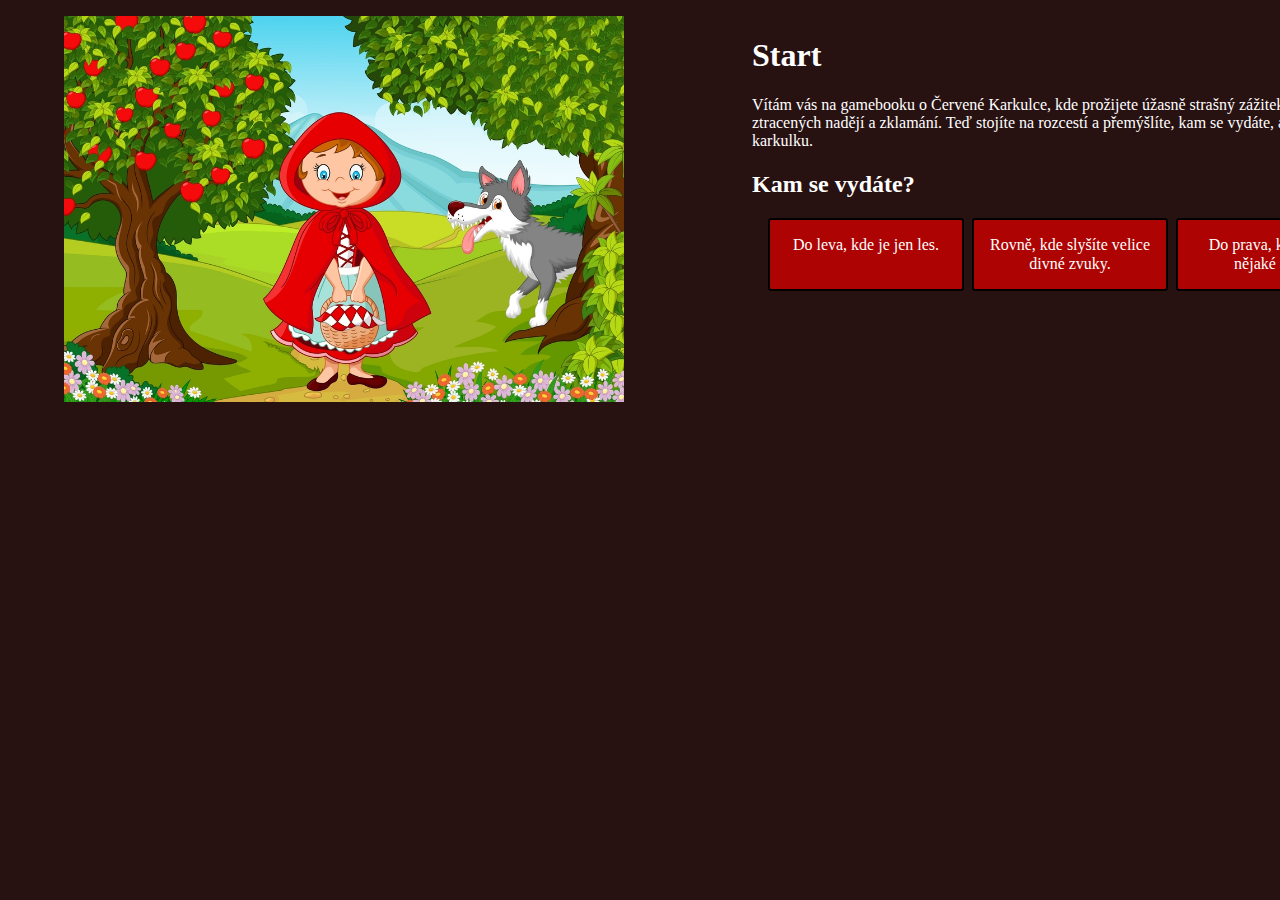
<file: index.html>
<!DOCTYPE html>
<html lang="cs">

<head>
    <meta charset="UTF-8">
    <meta name="viewport" content="width=device-width, initial-scale=1.0">
    <link href="./styles/normalize.css" rel="stylesheet" type="text/css">
    <link href="./styles/style.css" rel="stylesheet" type="text/css">
    <title>Start</title>
</head>

<body>
    <div class="main-content">
        <div class="content">
            <header class="header-content">
                <a href="./index.html">
                    <h1>Start</h1>
                </a>
                <p>Vítám vás na gamebooku o Červené Karkulce, kde prožijete úžasně strašný zážitek, plný ztracených nadějí a zklamání. Teď stojíte na rozcestí a přemýšlíte, kam se vydáte, aby jste našli karkulku.</p>
                <h2>Kam se vydáte?</h2>
            </header>

            <div class="options">
                <a href="./doleva.html" class="button">Do leva, kde je jen les.</a>
                <a href="./rovne.html" class="button">Rovně, kde slyšíte velice divné zvuky.</a>
                <a href="./doprava.html" class="button">Do prava, kde vidíte nějaké stíny.</a>
            </div>
        </div>

        <div class="image-content"><img src="./img/karkulak.webp" alt="Karkulák"></div>
    </div>

</body>

</html>
</file>
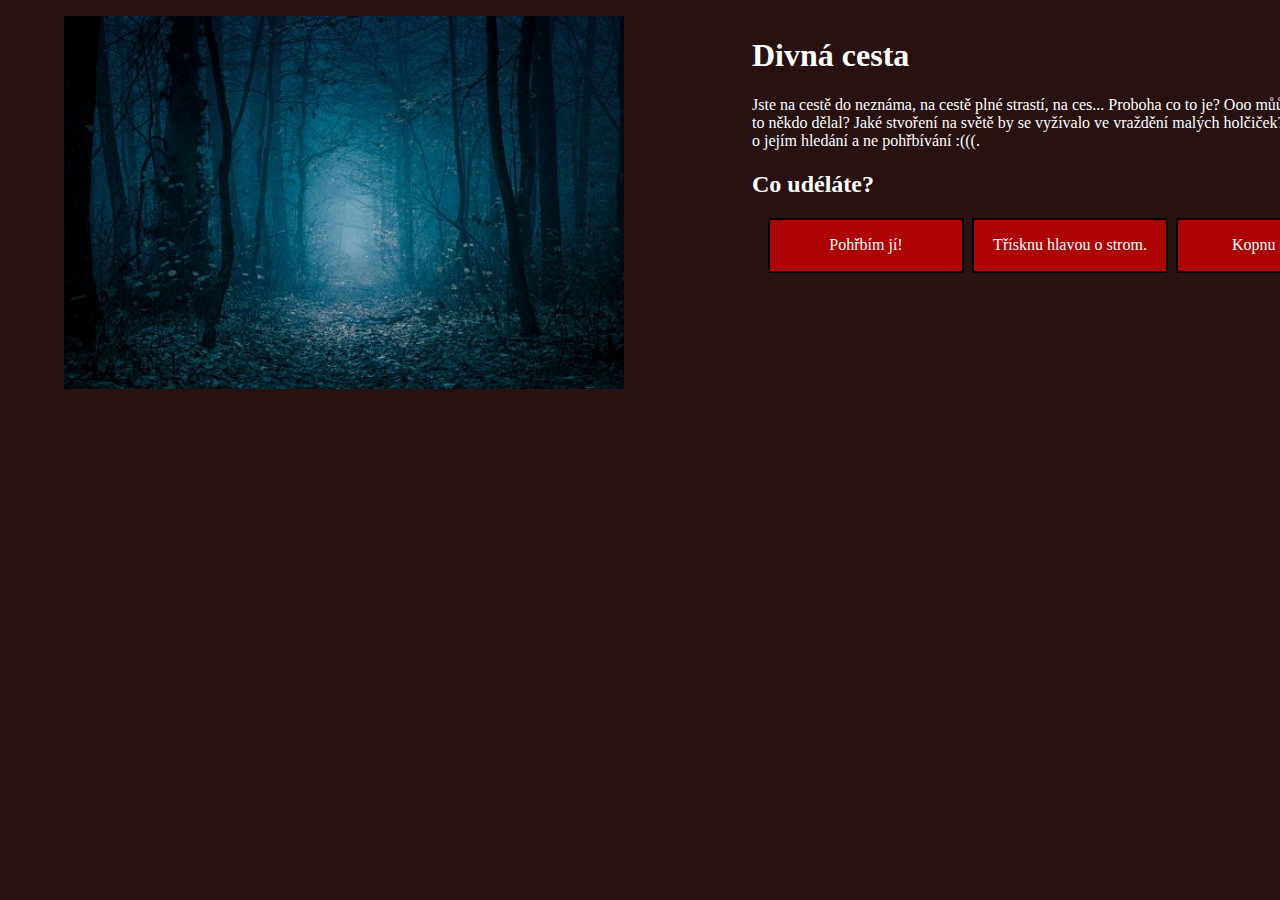
<file: cestadal.html>
<!DOCTYPE html>
<html lang="cs">

<head>
    <meta charset="UTF-8">
    <meta name="viewport" content="width=device-width, initial-scale=1.0">
    <link href="./styles/normalize.css" rel="stylesheet" type="text/css">
    <link href="./styles/style.css" rel="stylesheet" type="text/css">
    <title>Divná cesta</title>
</head>

<body>
    <div class="main-content">
        <div class="content">
            <header class="header-content">
                <a href="./index.html">
                    <h1>Divná cesta</h1>
                </a>
                <p>Jste na cestě do neznáma, na cestě plné strastí, na ces... Proboha co to je? Ooo můůůj božeeee [velice vyděšený výraz]! Proč by to někdo dělal? Jaké stvoření na světě by se vyžívalo ve vraždění malých holčiček??? Však to je karkulka a tento příběh měl být o jejím hledání a ne pohřbívání :(((.</p>
                <h2>Co udéláte?</h2>
            </header>

            <div class="options">
                <a href="./pohreb.html" class="button">Pohřbím jí!</a>
                <a href="./trisknouthlavou.html" class="button">Třísknu hlavou o strom.</a>
                <a href="./kopnuti.html" class="button">Kopnu do ní.</a>
                <a href="./papuuu.html" class="button">Sežeru jí.</a>
            </div>
        </div>

        <div class="image-content"><img src="./img/cesta.webp" alt="Kamarádi na benzínce"></div>

    </div>

</body>

</html>
</file>
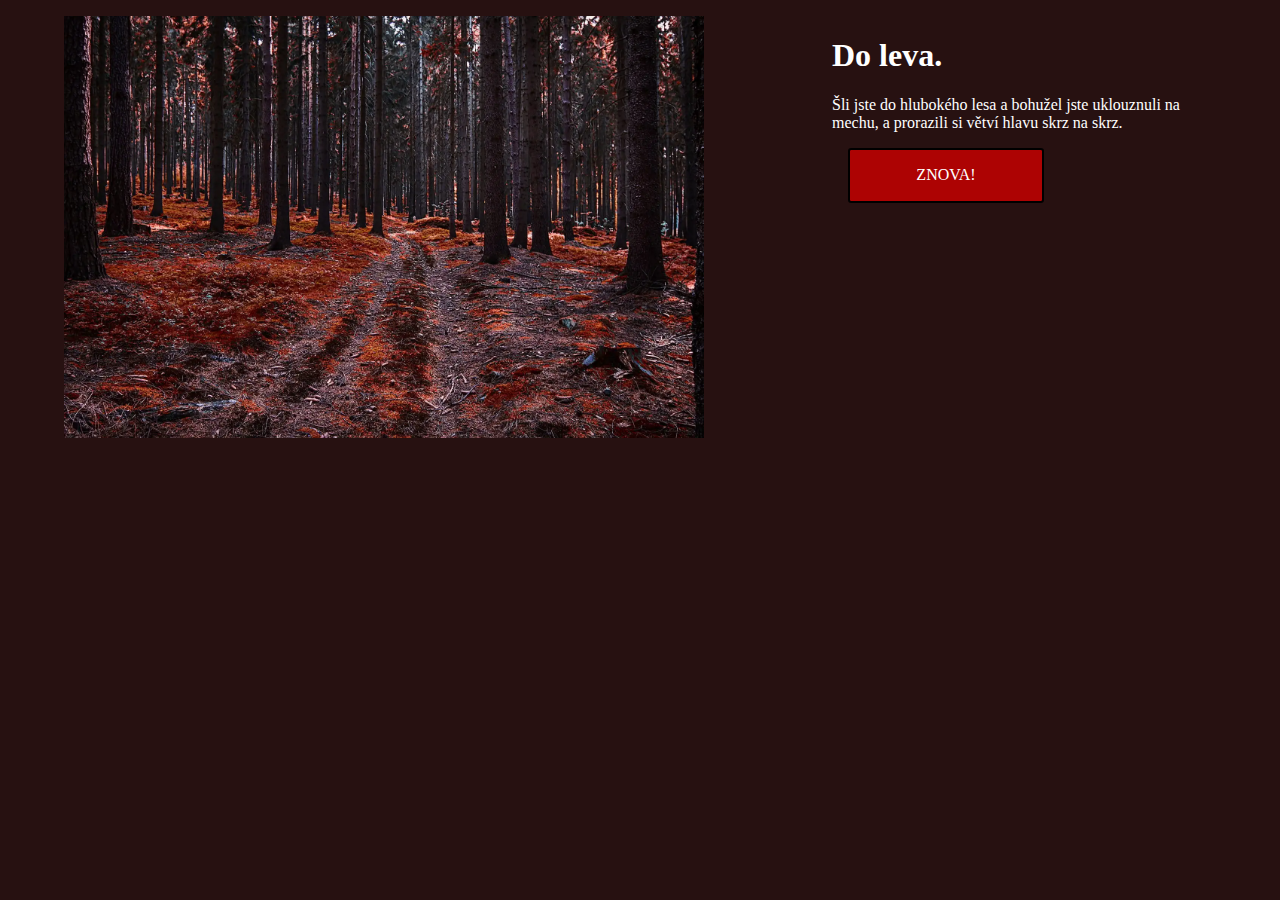
<file: doleva.html>
<!DOCTYPE html>
<html lang="cs">

<head>
    <meta charset="UTF-8">
    <meta name="viewport" content="width=device-width, initial-scale=1.0">
    <link href="./styles/normalize.css" rel="stylesheet" type="text/css">
    <link href="./styles/style.css" rel="stylesheet" type="text/css">
    <title>konec hry</title>
</head>

<body>
    <div class="main-content">
        <div class="content">
            <header class="header-content">
                <a href="./index.html">
                    <h1>Do leva.</h1>
                </a>
                <p>Šli jste do hlubokého lesa a bohužel jste uklouznuli na mechu, a prorazili si větví hlavu skrz na skrz.</p>
            </header>
            <div class="options">
                <a href="./index.html" class="button">ZNOVA!</a>
            </div>
        </div>
        


        <div class="image-content">
            <img src="./img/kravavyles.webp" alt="Auto na dálnici">
        </div>
    </div>

</body>

</html>
</file>
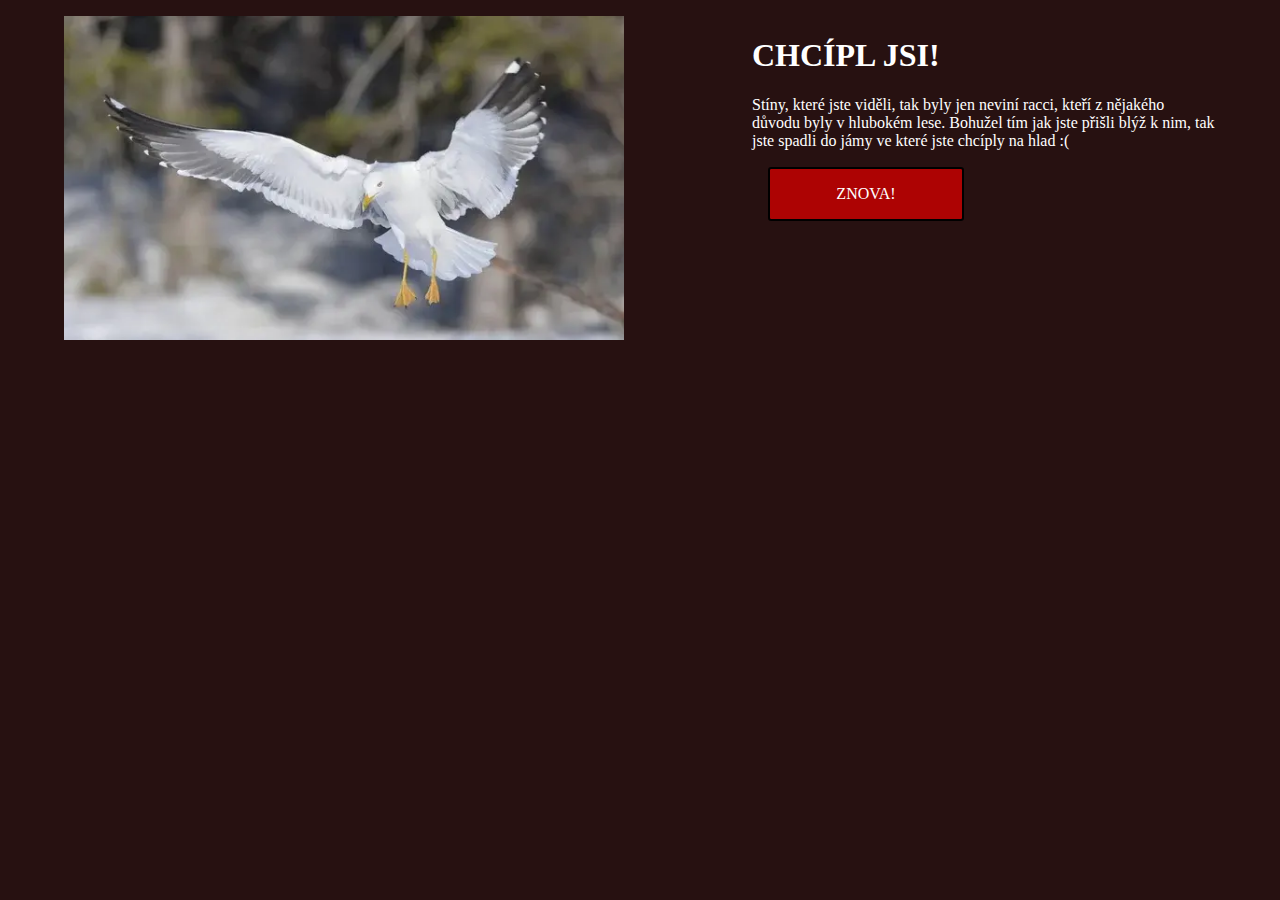
<file: doprava.html>
<!DOCTYPE html>
<html lang="cs">

<head>
    <meta charset="UTF-8">
    <meta name="viewport" content="width=device-width, initial-scale=1.0">
    <link href="./styles/normalize.css" rel="stylesheet" type="text/css">
    <link href="./styles/style.css" rel="stylesheet" type="text/css">
    <title>Jáma</title>
</head>

<body>
    <div class="main-content">
        <div class="content">
            <header class="header-content">
                <a href="./index.html">
                    <h1>CHCÍPL JSI!</h1>
                </a>
                <p>Stíny, které jste viděli, tak byly jen neviní racci, kteří z nějakého důvodu byly v hlubokém lese. Bohužel tím jak jste přišli blýž k nim, tak jste spadli do jámy ve které jste chcíply na hlad :(</p>
            </header>


            <div class="options">
                <a href="./index.html" class="button">ZNOVA!</a>
            </div>
        </div>

        
        <div class="image-content"><img src="./img/racek.webp" alt="fracek">
        
    </div>

</body>

</html>
</file>
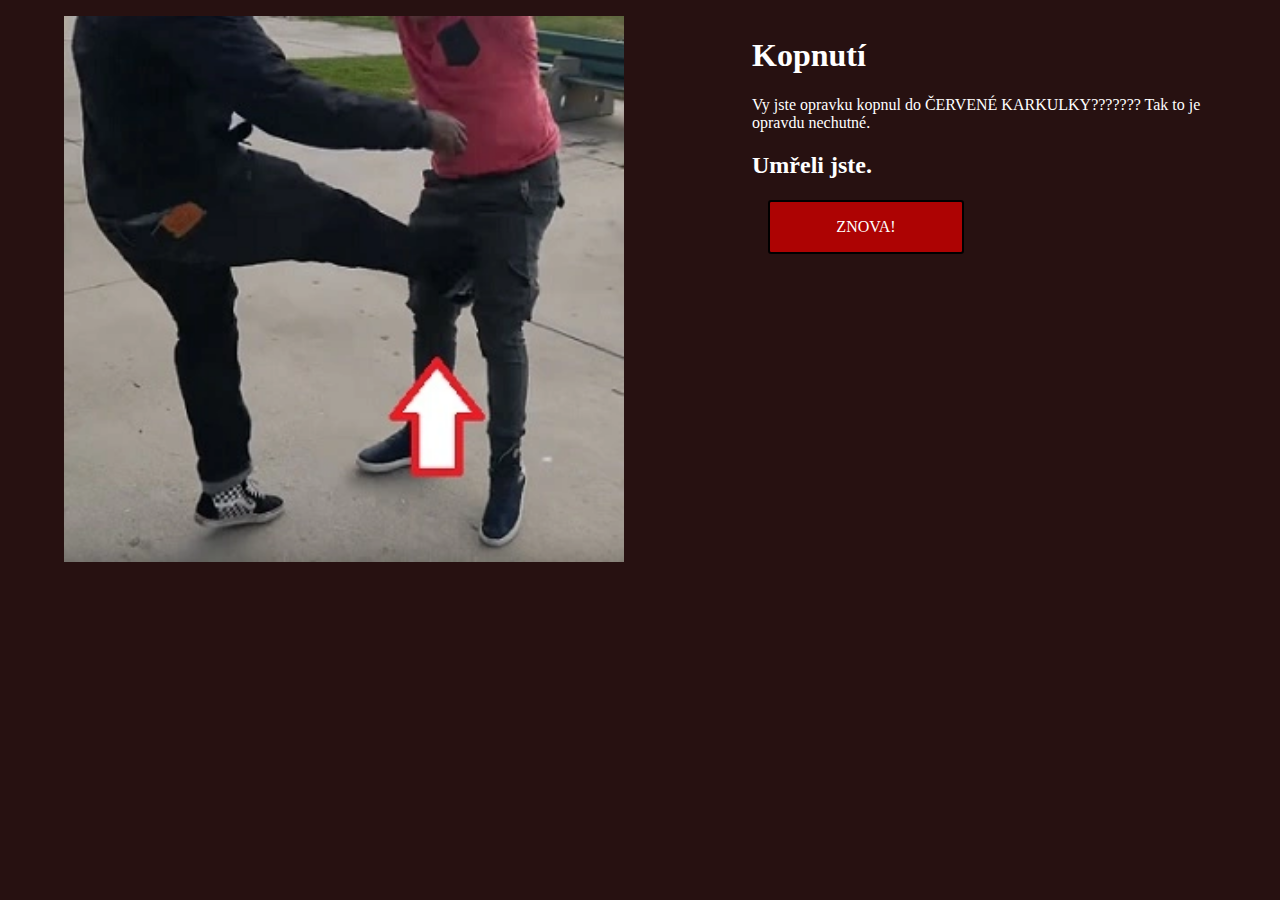
<file: kopnuti.html>
<!DOCTYPE html>
<html lang="cs">

<head>
    <meta charset="UTF-8">
    <meta name="viewport" content="width=device-width, initial-scale=1.0">
    <link href="./styles/normalize.css" rel="stylesheet" type="text/css">
    <link href="./styles/style.css" rel="stylesheet" type="text/css">
    <title>Kopnutí??</title>
</head>

<body>
    <div class="main-content">
        <div class="content">
            <header class="header-content">
                <a href="./index.html">
                    <h1>Kopnutí</h1>
                </a>
                <p>Vy jste opravku kopnul do ČERVENÉ KARKULKY??????? Tak to je opravdu nechutné.</p>
                <h2>Umřeli jste.</h2>
            </header>

            <div class="options">
                <a href="./index.html" class="button">ZNOVA!</a>
            </div>
        </div>

        <div class="image-content"><img src="./img/kopnuti.webp" alt="kopnutí"></div>
    </div>

</body>

</html>
</file>
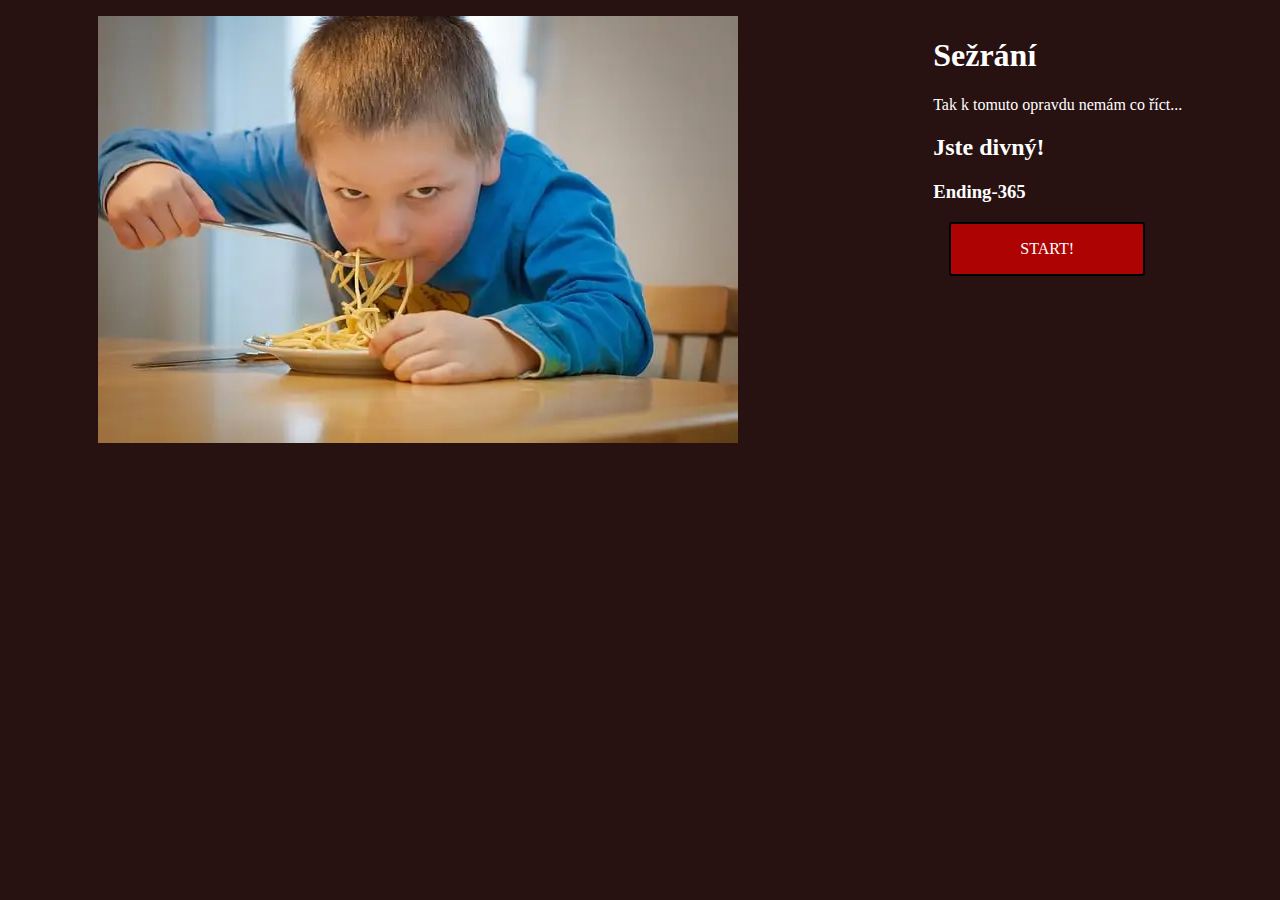
<file: papuuu.html>
<!DOCTYPE html>
<html lang="cs">

<head>
    <meta charset="UTF-8">
    <meta name="viewport" content="width=device-width, initial-scale=1.0">
    <link href="./styles/normalize.css" rel="stylesheet" type="text/css">
    <link href="./styles/style.css" rel="stylesheet" type="text/css">
    <title>HAMHAM</title>
</head>

<body>
    <div class="main-content">
        <div class="content">
            <header class="header-content">
                <a href="./index.html">
                    <h1>Sežrání</h1>
                </a>
                <p>Tak k tomuto opravdu nemám co říct...</p>
                <h2>Jste divný!</h2>
                <h3>Ending-365</h3>
            </header>

            <div class="options">
                <a href="./index.html" class="button">START!</a>
            </div>
        </div>

        <div class="image-content"><img src="./img/hamham.webp" alt="nomnomnom"></div>
    </div>

</body>

</html>
</file>
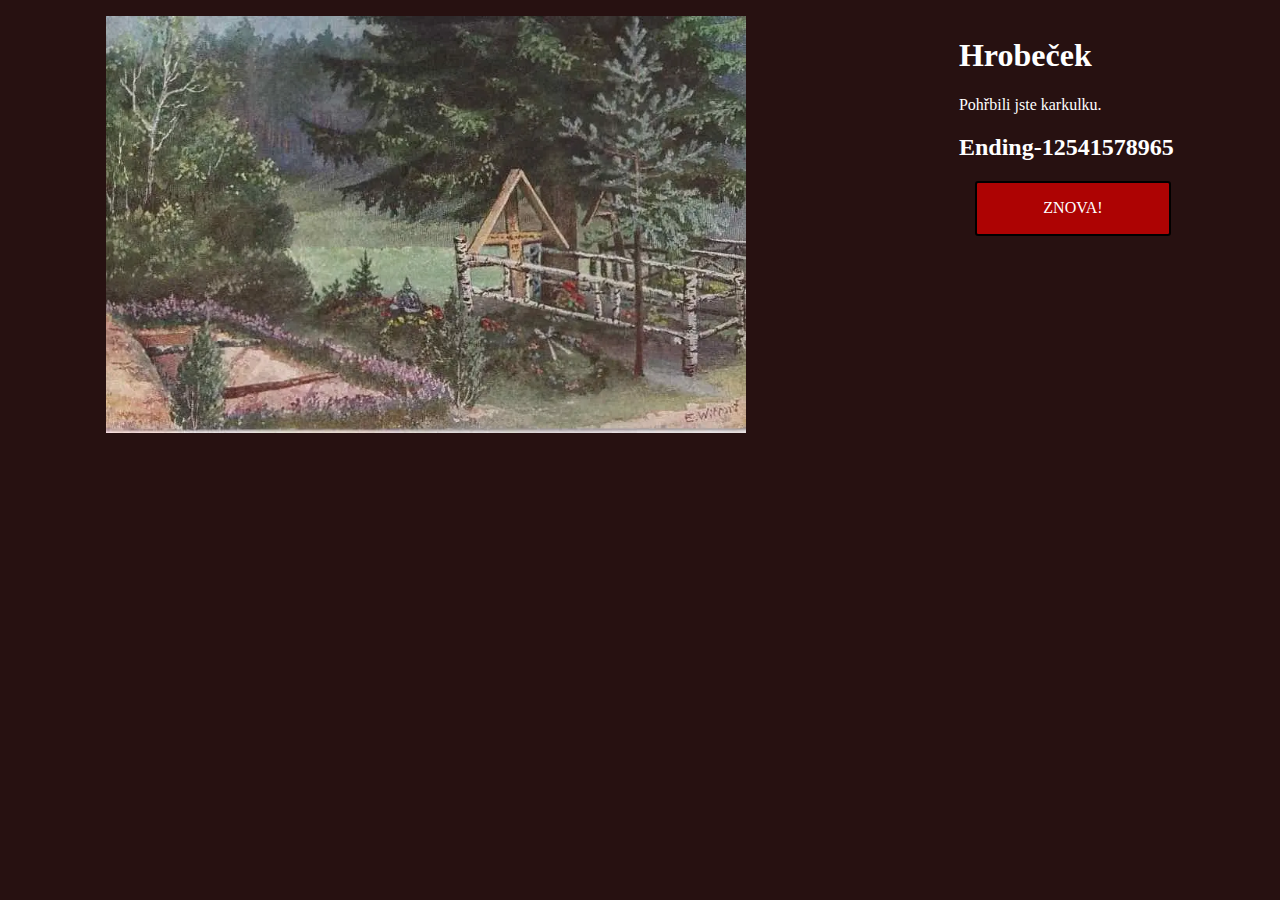
<file: pohreb.html>
<!DOCTYPE html>
<html lang="cs">

<head>
    <meta charset="UTF-8">
    <meta name="viewport" content="width=device-width, initial-scale=1.0">
    <link href="./styles/normalize.css" rel="stylesheet" type="text/css">
    <link href="./styles/style.css" rel="stylesheet" type="text/css">
    <title>Pohřeb</title>
</head>

<body>
    <div class="main-content">
        <div class="content">
            <header class="header-content">
                <a href="./index.html">
                    <h1>Hrobeček</h1>
                </a>
                <p>Pohřbili jste karkulku.</p>
                <h2>Ending-12541578965</h2>
            </header>
            <div class="options">
                <a href="./index.html" class="button">ZNOVA!</a>
            </div>
        </div>

        <div class="image-content"><img src="./img/hrob.webp" alt="hrob"></div>
    </div>

</body>

</html>
</file>
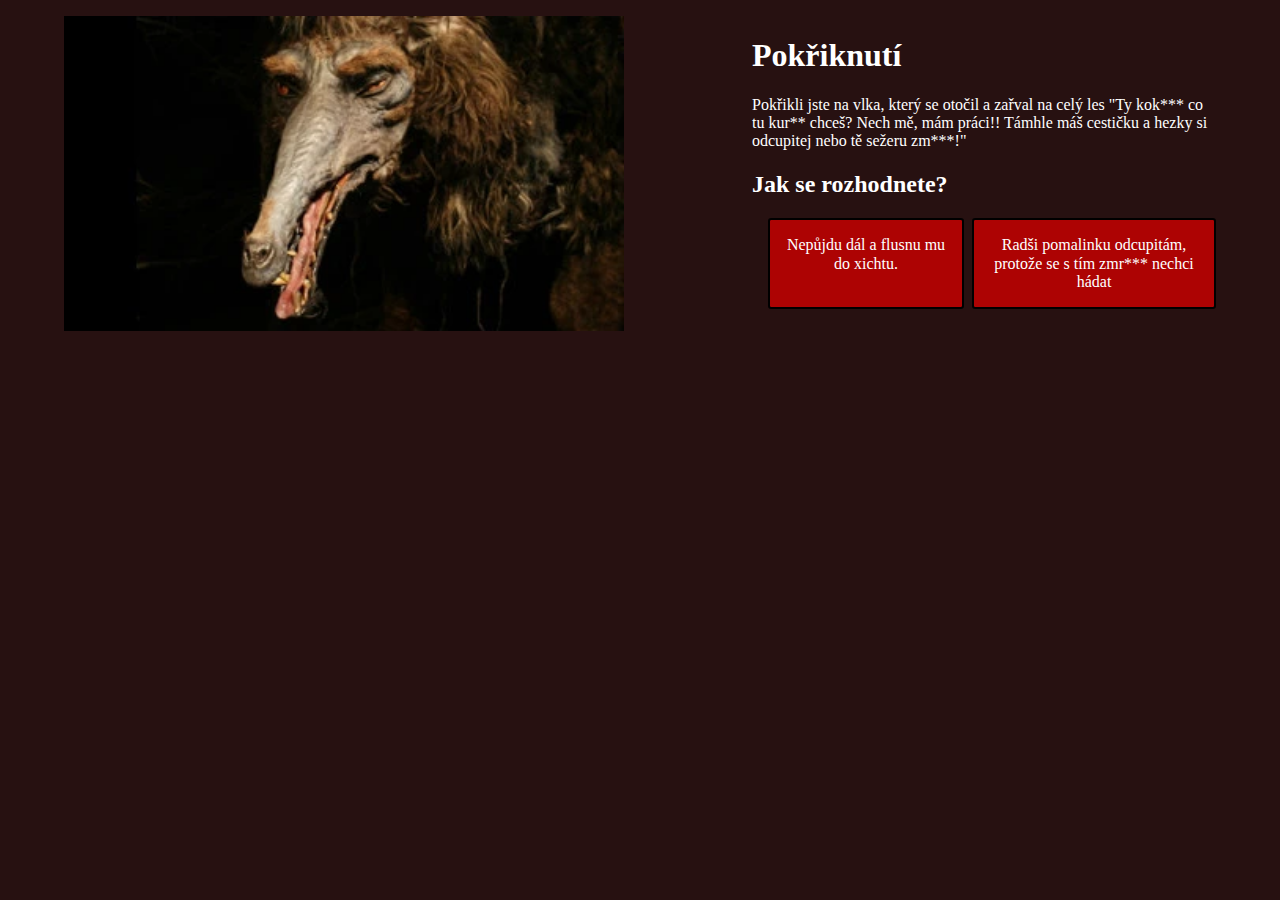
<file: pokriknuti.html>
<!DOCTYPE html>
<html lang="cs">

<head>
    <meta charset="UTF-8">
    <meta name="viewport" content="width=device-width, initial-scale=1.0">
    <link href="./styles/normalize.css" rel="stylesheet" type="text/css">
    <link href="./styles/style.css" rel="stylesheet" type="text/css">
    <title>Pokřiknutí</title>
</head>

<body>
    <div class="main-content">
        <div class="content">
            <header class="header-content">
                <a href="./index.html">
                    <h1>Pokřiknutí</h1>
                </a>
                <p>Pokřikli jste na vlka, který se otočil a zařval na celý les "Ty kok*** co tu kur** chceš? Nech mě, mám práci!! Támhle máš cestičku a hezky si odcupitej nebo tě sežeru zm***!" </p>
                <h2>Jak se rozhodnete?</h2>
            </header>
    
            
            <div class="options">
                <a href="./smrtvlka.html" class="button">Nepůjdu dál a flusnu mu do xichtu.</a>
                <a href="./cestadal.html" class="button">Radši pomalinku odcupitám, protože se s tím zmr*** nechci hádat</a>
            </div>
        </div>
        
        <div class="image-content"><img src="./img/vlkac.webp" alt="vlkac"></div>

    </div>
</body>

</html>
</file>
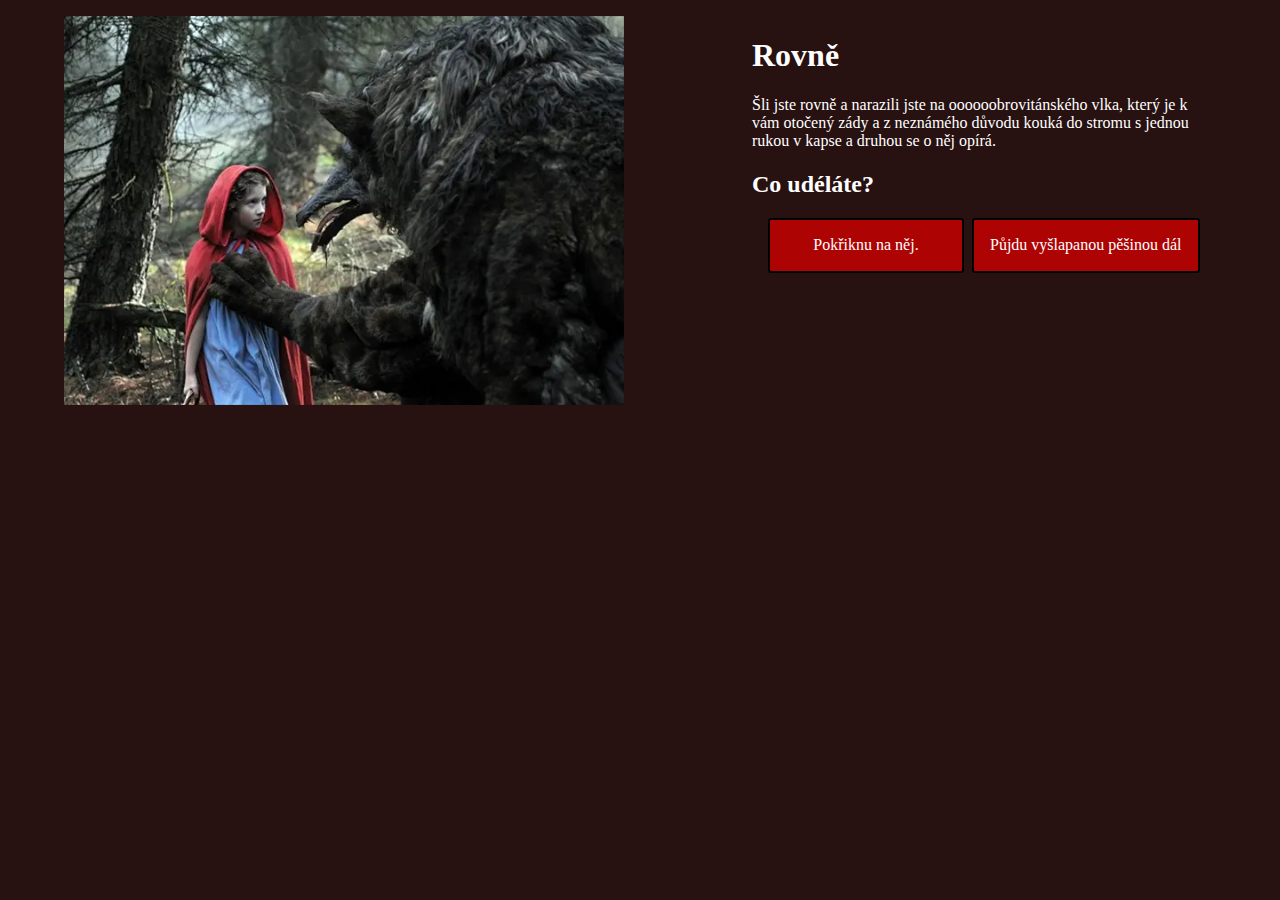
<file: rovne.html>
<!DOCTYPE html>
<html lang="cs">

<head>
    <meta charset="UTF-8">
    <meta name="viewport" content="width=device-width, initial-scale=1.0">
    <link href="./styles/normalize.css" rel="stylesheet" type="text/css">
    <link href="./styles/style.css" rel="stylesheet" type="text/css">
    <title>Vlk</title>
</head>

<body>
    <div class="main-content">
        <div class="content">
            <header class="header-content">
                <a href="./index.html">
                    <h1>Rovně</h1>
                </a>
                <p>Šli jste rovně a narazili jste na oooooobrovitánského vlka, který je k vám otočený zády a z neznámého důvodu kouká do stromu s jednou rukou v kapse a druhou se o něj opírá.</p>
                <h2>Co udéláte?</h2>
            </header>

            <div class="options">
                <a href="./pokriknuti.html" class="button">Pokřiknu na něj.</a>
                <a href="./cestadal.html" class="button">Půjdu vyšlapanou pěšinou dál</a>
            </div>
        </div>

        <div class="image-content">
            <img src="./img/vlcek.webp" alt="vlcek">
        </div>
    </div>

</body>

</html>
</file>
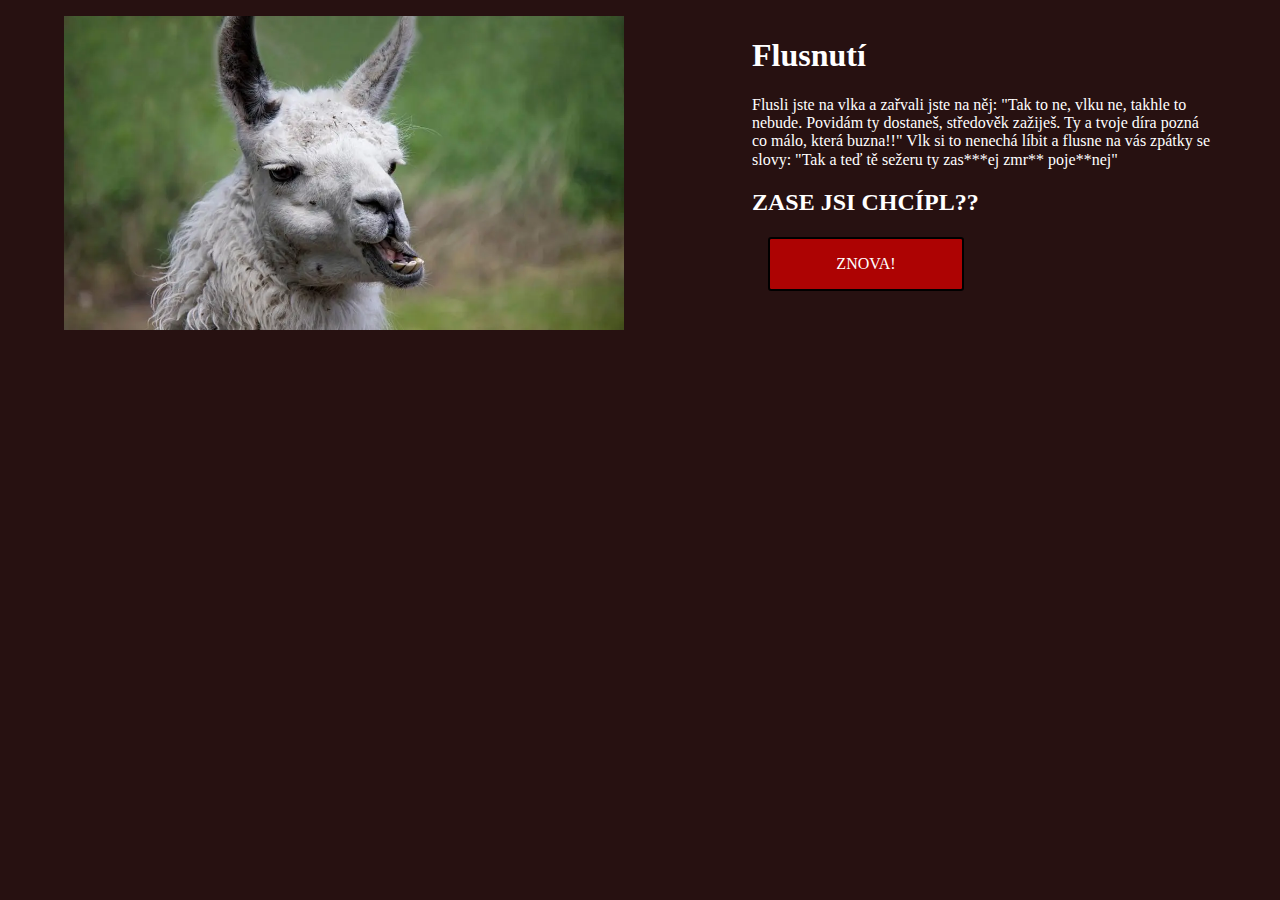
<file: smrtvlka.html>
<!DOCTYPE html>
<html lang="cs">

<head>
    <meta charset="UTF-8">
    <meta name="viewport" content="width=device-width, initial-scale=1.0">
    <link href="./styles/normalize.css" rel="stylesheet" type="text/css">
    <link href="./styles/style.css" rel="stylesheet" type="text/css">
    <title>Flusnutí</title>
</head>

<body>
    <div class="main-content">
        <div class="content">
            <header class="header-content">
                <a href="./index.html">
                    <h1>Flusnutí</h1>
                </a>
                <p>Flusli jste na vlka a zařvali jste na něj: "Tak to ne, vlku ne, takhle to nebude. Povidám ty dostaneš, středověk zažiješ. 
                Ty a tvoje díra pozná co málo, která buzna!!" Vlk si to nenechá líbit a flusne na vás zpátky se slovy: "Tak a teď tě sežeru ty zas***ej zmr** poje**nej"</p>
                <h2>ZASE JSI CHCÍPL??</h2>
            </header>

            <div class="options">
                <a href="./index.html" class="button">ZNOVA!</a>
            </div>
        </div>

        <div class="image-content"><img src="./img/flusnuti.webp" alt="obrazek"></div>
    </div>

</body>

</html>
</file>
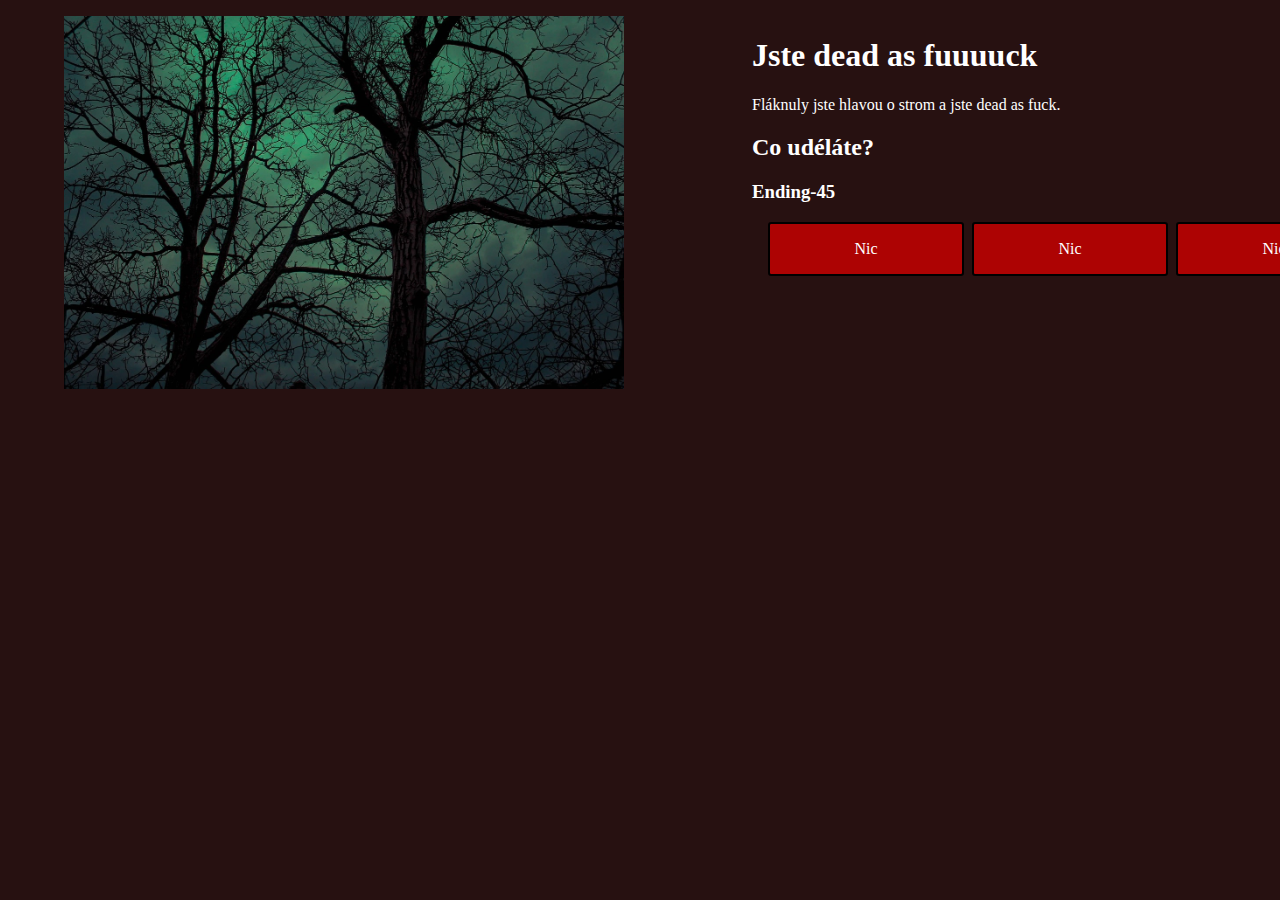
<file: trisknouthlavou.html>
<!DOCTYPE html>
<html lang="cs">

<head>
    <meta charset="UTF-8">
    <meta name="viewport" content="width=device-width, initial-scale=1.0">
    <link href="./styles/normalize.css" rel="stylesheet" type="text/css">
    <link href="./styles/style.css" rel="stylesheet" type="text/css">
    <title>Mrtev</title>
</head>

<body>
    <div class="main-content">
        <div class="content">
            <header class="header-content">
                <a href="./index.html">
                    <h1>Jste dead as fuuuuck</h1>
                </a>
                <p>Fláknuly jste hlavou o strom a jste dead as fuck.</p>
                <h2>Co udéláte?</h2>
                <h3>Ending-45</h3>
            </header>

            <div class="options">
                <a href="#" class="button">Nic</a>
                <a href="#" class="button">Nic</a>
                <a href="#" class="button">Nic</a>
                <a href="#" class="button">Nic</a>
                <a href="./index.html" class="button">ZNOVA!</a>
            </div>
        </div>

        <div class="image-content"><img src="./img/strom.webp" alt="strom"></div>
    </div>

</body>

</html>
</file>
<file: styles/style.css>
:root {
    --background: #271111; 
    --button: #ad0303;
    --text: #ffffff;
}

body {
    background-color: var(--background);
    color: var(--text);
    margin: 1em;
}

a {
    color: var(--text);
    text-decoration: none;
}

li {
    list-style: none;
}

img {
    width: 100%;
    display: block;
    object-fit: cover;
}


.button {
    background-color: var(--button);
    padding: 1em;
    border: black solid 2px;
    border-radius: 0.2em;
    text-align: center;
}

@media (max-width: 960px) {

    .options {
        display: flex;
        margin-top: 1em;
        flex-direction: column;
        gap: 0.5em;
        text-align: center;
    }

    img {
        max-width: 100%;
    }

    .image-content {
        max-width: 30em;
        order: 0;
    }

    .content {
        order: 1;
    }

    .main-content {
        display: flex;
        flex-direction: column;
        align-items: center;
    }
}

@media (min-width: 960px) {

    .options {
        display: flex;
        gap: 0.5em;
        margin-left: 1em;
    }

    .button {
        min-width: 10em;
    }

    .main-content {
        display: flex;
        justify-content: space-around;
        gap: 8em;
        margin: 0 3em;
    }

    .content {
        display: flex;
        flex-direction: column;
        order: 1;;
    }

    .image-content {
        min-width: 35em;
        max-width: 40em;
    }
    
}
</file>
